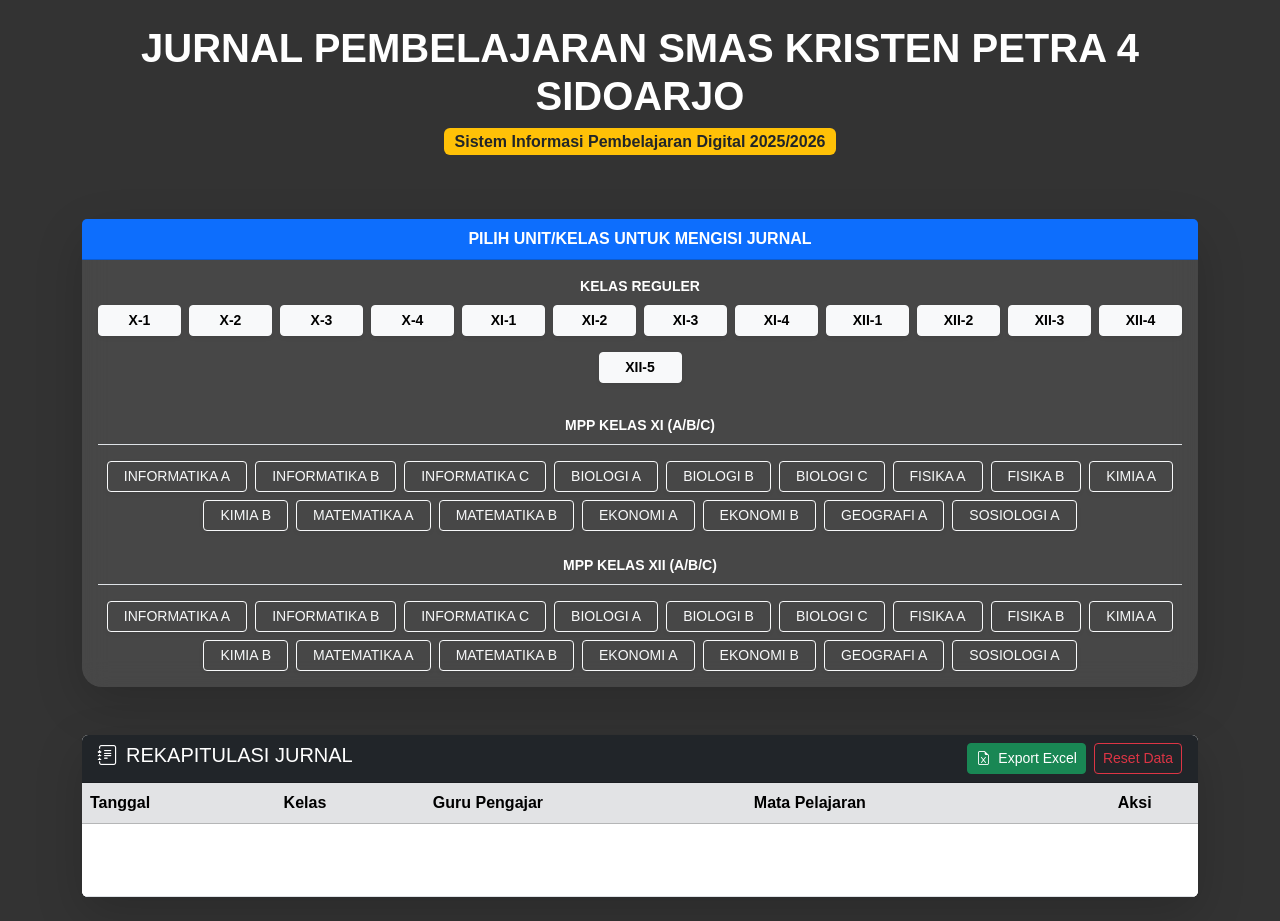
<file: index.html>
<!DOCTYPE html>
<html lang="id">
<head>
    <meta charset="UTF-8">
    <meta name="viewport" content="width=device-width, initial-scale=1.0">
    <title>Jurnal Digital | SMAS Kristen Petra 4</title>
    <link href="https://cdn.jsdelivr.net/npm/bootstrap@5.3.0/dist/css/bootstrap.min.css" rel="stylesheet">
    <link rel="stylesheet" href="https://cdn.jsdelivr.net/npm/bootstrap-icons@1.11.0/font/bootstrap-icons.css">
    <link rel="stylesheet" href="style.css">
</head>
<body class="bg-dashboard">

<div class="container py-4">
    <div class="text-center text-white mb-5 no-print">
        <h1 class="fw-bold">JURNAL PEMBELAJARAN SMAS KRISTEN PETRA 4 SIDOARJO</h1>
        <p class="badge bg-warning text-dark fs-6">Sistem Informasi Pembelajaran Digital 2025/2026</p>
    </div>

    <div class="card glass-card border-0 mb-5 no-print shadow-lg">
        <div class="card-header bg-primary text-white text-center fw-bold">PILIH UNIT/KELAS UNTUK MENGISI JURNAL</div>
        <div class="card-body">
            <div class="text-white text-center mb-2 fw-bold small">KELAS REGULER</div>
            <div id="reguler-buttons" class="row g-2 mb-4 text-center d-flex justify-content-center"></div>
            
            <div class="text-white text-center mb-2 fw-bold small">MPP KELAS XI (A/B/C)</div>
            <div id="mpp-xi-buttons" class="d-flex flex-wrap gap-2 justify-content-center mb-4 border-top pt-3"></div>

            <div class="text-white text-center mb-2 fw-bold small">MPP KELAS XII (A/B/C)</div>
            <div id="mpp-xii-buttons" class="d-flex flex-wrap gap-2 justify-content-center border-top pt-3"></div>
        </div>
    </div>

    <div class="card shadow-lg no-print border-0 overflow-hidden">
        <div class="card-header bg-dark text-white d-flex justify-content-between align-middle">
    <h5 class="mb-0"><i class="bi bi-journal-text me-2"></i>REKAPITULASI JURNAL</h5>
    <div class="d-flex gap-2">
        <button onclick="exportToExcel()" class="btn btn-sm btn-success">
            <i class="bi bi-file-earmark-excel me-1"></i> Export Excel
        </button>
        <button onclick="if(confirm('Hapus semua data?')) { localStorage.removeItem('petra_logs'); location.reload(); }" class="btn btn-sm btn-outline-danger">
            Reset Data
        </button>
    </div>
</div>
        <div class="card-body bg-white p-0">
            <div class="table-responsive">
                <table class="table table-hover align-middle mb-0">
                    <thead class="table-secondary">
                        <tr>
                            <th>Tanggal</th>
                            <th>Kelas</th>
                            <th>Guru Pengajar</th>
                            <th>Mata Pelajaran</th>
                            <th class="text-center">Aksi</th>
                        </tr>
                    </thead>
                    <tbody id="mainLogBody"></tbody>
                </table>
            </div>
        </div>
    </div>
</div>

<div class="modal fade" id="modalCetak" tabindex="-1">
    <div class="modal-dialog modal-fullscreen">
        <div class="modal-content">
            <div class="modal-header bg-primary text-white no-print">
                <h5 class="modal-title">Cetak Kartu Jurnal Pembelajaran</h5>
                <button type="button" class="btn-close btn-close-white" data-bs-dismiss="modal"></button>
            </div>
            <div class="modal-body bg-light">
                <div class="container no-print mb-4 p-4 bg-white shadow-sm rounded-4">
                    <div class="row g-3 align-items-end">
                        <div class="col-md-4">
                            <label class="form-label fw-bold">Filter Guru</label>
                            <select id="filterGuruPreview" class="form-select"><option value="">-- Semua Guru --</option></select>
                        </div>
                        <div class="col-md-3">
                            <label class="form-label fw-bold">Dari Tanggal</label>
                            <input type="date" id="filterTglStart" class="form-control">
                        </div>
                        <div class="col-md-3">
                            <label class="form-label fw-bold">Sampai Tanggal</label>
                            <input type="date" id="filterTglEnd" class="form-control">
                        </div>
                        <div class="col-md-2">
                            <button onclick="applyPreviewFilter()" class="btn btn-primary w-100">Filter</button>
                        </div>
                    </div>
                </div>
                <div id="cardsContainer"></div>
            </div>
            <div class="modal-footer no-print">
                <button type="button" class="btn btn-secondary" data-bs-dismiss="modal">Tutup</button>
                <button type="button" class="btn btn-success btn-lg px-5" onclick="window.print()">CETAK</button>
            </div>
        </div>
    </div>
</div>

<script src="https://cdn.jsdelivr.net/npm/bootstrap@5.3.0/dist/js/bootstrap.bundle.min.js"></script>
<script src="script.js"></script>
</body>
</html>
</file>
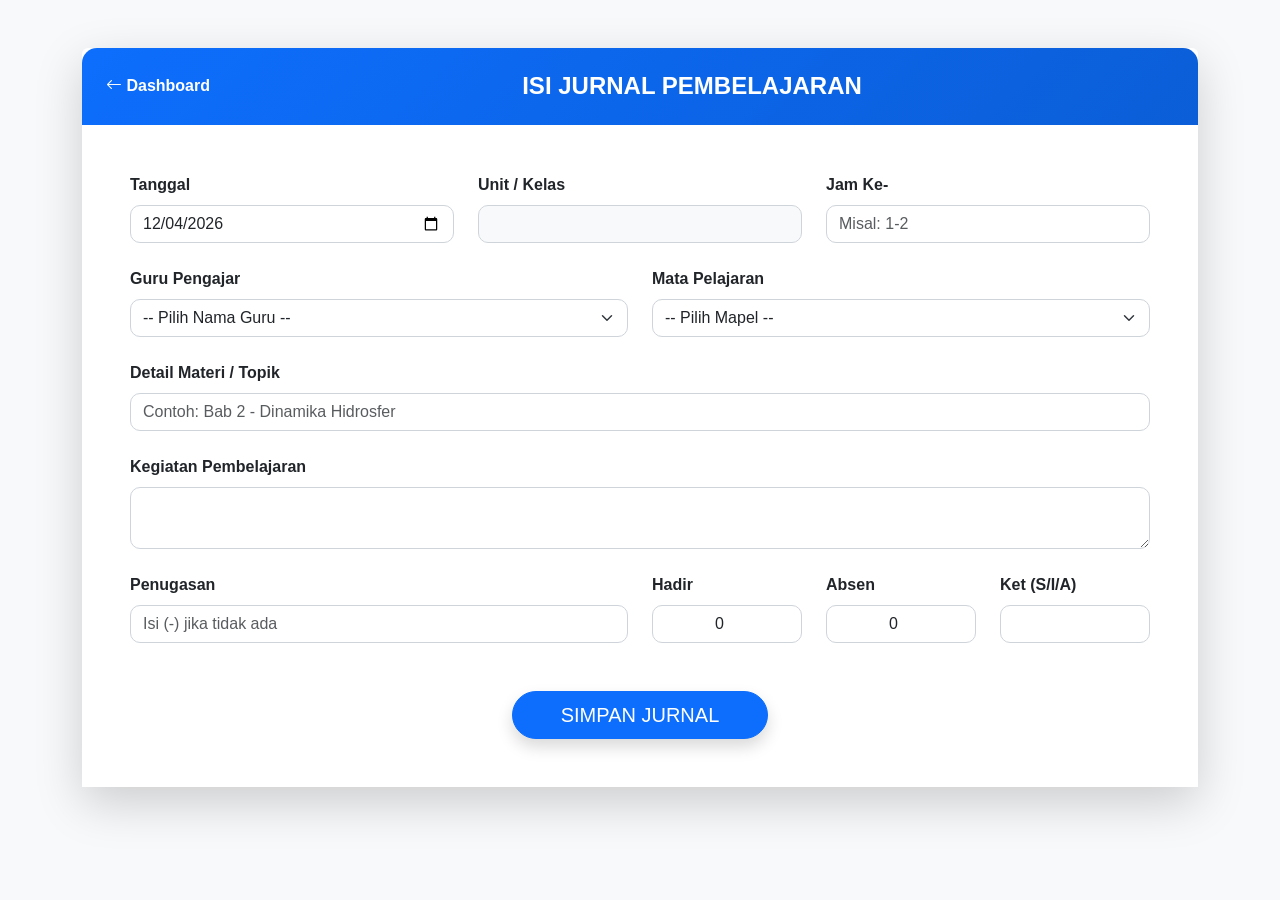
<file: form.html>
<!DOCTYPE html>
<html lang="id">
<head>
    <meta charset="UTF-8">
    <meta name="viewport" content="width=device-width, initial-scale=1.0">
    <title>Input Jurnal | SMAS Kristen Petra 4</title>
    <link href="https://cdn.jsdelivr.net/npm/bootstrap@5.3.0/dist/css/bootstrap.min.css" rel="stylesheet">
    <link rel="stylesheet" href="https://cdn.jsdelivr.net/npm/bootstrap-icons@1.11.0/font/bootstrap-icons.css">
    <link rel="stylesheet" href="style.css">
</head>
<body class="bg-light">
<div class="container my-5">
    <div class="card border-0 shadow-lg">
        <div class="header-gradient text-white p-4 d-flex justify-content-between align-items-center">
            <a href="index.html" class="text-white text-decoration-none fw-bold"><i class="bi bi-arrow-left"></i> Dashboard</a>
            <h4 class="mb-0 fw-bold">ISI JURNAL PEMBELAJARAN</h4>
            <span></span>
        </div>
        <div class="card-body p-4 p-lg-5 bg-white">
            <form id="formJurnal">
                <div class="row g-4">
                    <div class="col-md-4"><label class="form-label fw-bold">Tanggal</label><input type="date" id="in_tanggal" class="form-control custom-input" required></div>
                    <div class="col-md-4"><label class="form-label fw-bold">Unit / Kelas</label><input type="text" id="in_kelas" class="form-control bg-light custom-input" readonly></div>
                    <div class="col-md-4"><label class="form-label fw-bold">Jam Ke-</label><input type="text" id="in_jam" class="form-control custom-input" placeholder="Misal: 1-2" required></div>
                    
                    <div class="col-md-6"><label class="form-label fw-bold">Guru Pengajar</label><select id="in_guru" class="form-select custom-input" required><option value="">-- Pilih Nama Guru --</option></select></div>
                    <div class="col-md-6"><label class="form-label fw-bold">Mata Pelajaran</label><select id="in_mapel" class="form-select custom-input" required><option value="">-- Pilih Mapel --</option></select></div>
                    
                    <div class="col-12"><label class="form-label fw-bold">Detail Materi / Topik</label><input type="text" id="in_materi_detail" class="form-control custom-input" required placeholder="Contoh: Bab 2 - Dinamika Hidrosfer"></div>
                    <div class="col-12"><label class="form-label fw-bold">Kegiatan Pembelajaran</label><textarea id="in_kegiatan" class="form-control custom-input" rows="2"></textarea></div>
                    
                    <div class="col-md-6"><label class="form-label fw-bold">Penugasan</label><input type="text" id="in_tugas" class="form-control custom-input" placeholder="Isi (-) jika tidak ada"></div>
                    <div class="col-md-2 col-6"><label class="form-label fw-bold">Hadir</label><input type="number" id="in_hadir" class="form-control text-center custom-input" value="0"></div>
                    <div class="col-md-2 col-6"><label class="form-label fw-bold">Absen</label><input type="number" id="in_absen" class="form-control text-center custom-input" value="0"></div>
                    <div class="col-md-2"><label class="form-label fw-bold">Ket (S/I/A)</label><input type="text" id="in_ket" class="form-control custom-input"></div>
                    
                    <div class="col-12 text-center mt-5">
                        <button type="submit" class="btn btn-primary btn-lg rounded-pill px-5 shadow">SIMPAN JURNAL</button>
                    </div>
                </div>
            </form>
        </div>
    </div>
</div>
<script src="script.js"></script>
</body>
</html>
</file>
<file: style.css>
body { font-family: 'Plus Jakarta Sans', sans-serif; background: #f4f7f9; }
.bg-dashboard { background: linear-gradient(rgba(0,0,0,0.8), rgba(0,0,0,0.8)), url('https://images.unsplash.com/photo-1546410531-bb4caa6b424d?q=80&w=2071&auto=format&fit=crop') center/cover fixed; min-height: 100vh; }
.glass-card { background: rgba(255,255,255,0.1); backdrop-filter: blur(12px); border-radius: 20px; }
.header-gradient { background: linear-gradient(135deg, #0d6efd, #0b5ed7); border-radius: 15px 15px 0 0; }
.custom-input { border-radius: 10px; border: 1px solid #ced4da; }

@media print {
    .no-print, .btn-close, .modal-header, .modal-footer { display: none !important; }
    body { background: white !important; padding: 0 !important; }
    .journal-card { border: 2px solid #000 !important; page-break-after: always; box-shadow: none !important; padding: 20px !important; margin: 0 auto !important; }
    .table th { background-color: #f8f9fa !important; -webkit-print-color-adjust: exact; }
}
</file>
